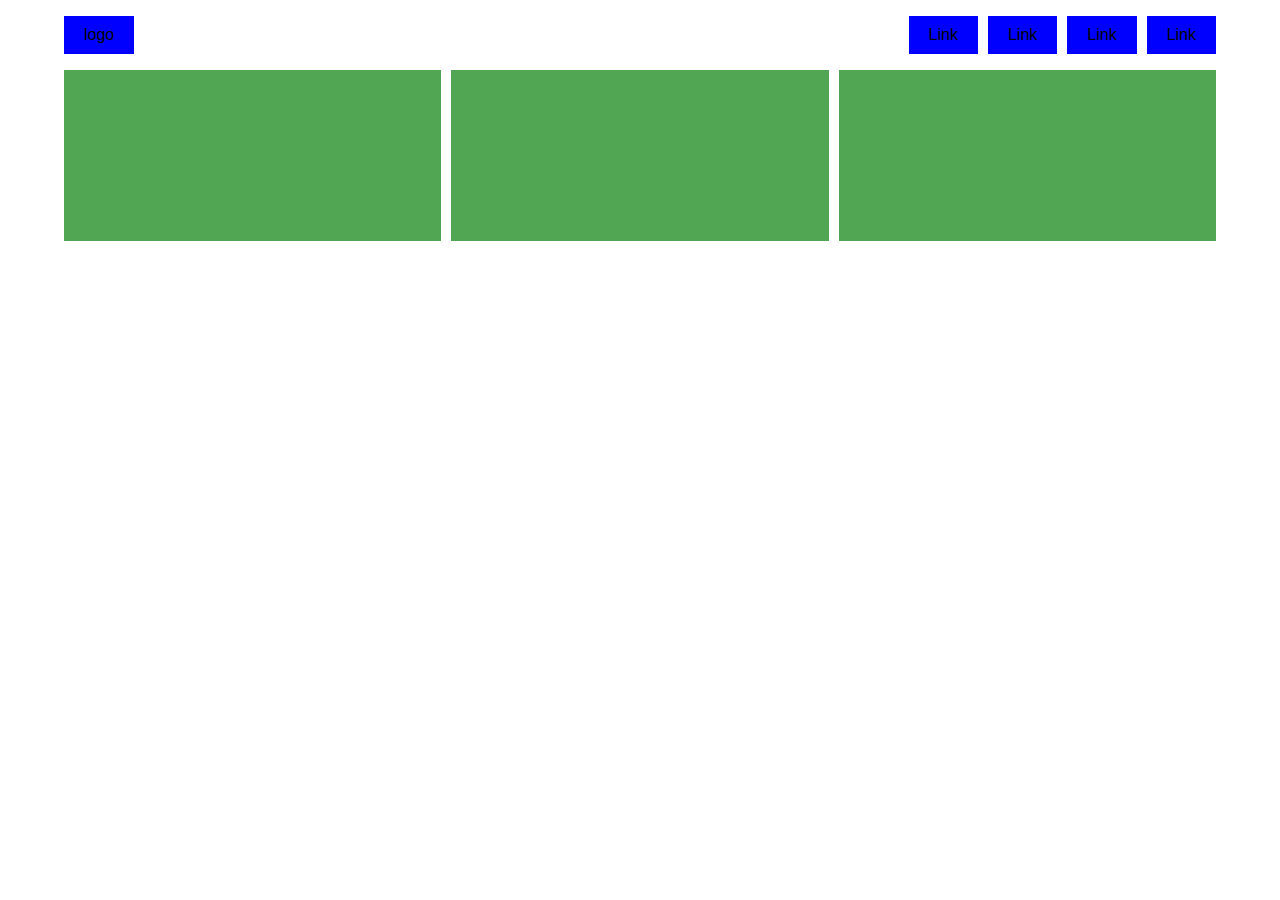
<file: examen-facundo-orellana-flex-y-grid/resposive/index.html>
<!DOCTYPE html>
<html lang="en">
  <head>
    <meta charset="UTF-8" />
    <meta http-equiv="X-UA-Compatible" content="IE=edge" />
    <meta name="viewport" content="width=device-width, initial-scale=1.0" />
    <title>resposive</title>
    <link rel="stylesheet" href="./css/normalized.css" />
    <link rel="stylesheet" href="./css/styles.css" />
  </head>
  <body class="container">
    <header>
      <div>
        <div class="mobile">
          <p>logo</p>
          <div class="buttons-responsive">
            <a href="#">Link</a>
            <a href="#">Link</a>
            <a href="#">Link</a>
            <a href="#">Link</a>
          </div>
          <a class="buton" href="#">Boton</a>
        </div>
      </div>
    </header>
    <section>
      <div class="flex-uwu">
        <img src="./images/Rectangle 2 (1).png" alt="" />
        <img src="./images/Rectangle 2 (1).png" alt="" />
        <img src="./images/Rectangle 2 (1).png" alt="" />
      </div>
    </section>
  </body>
</html>
</file>
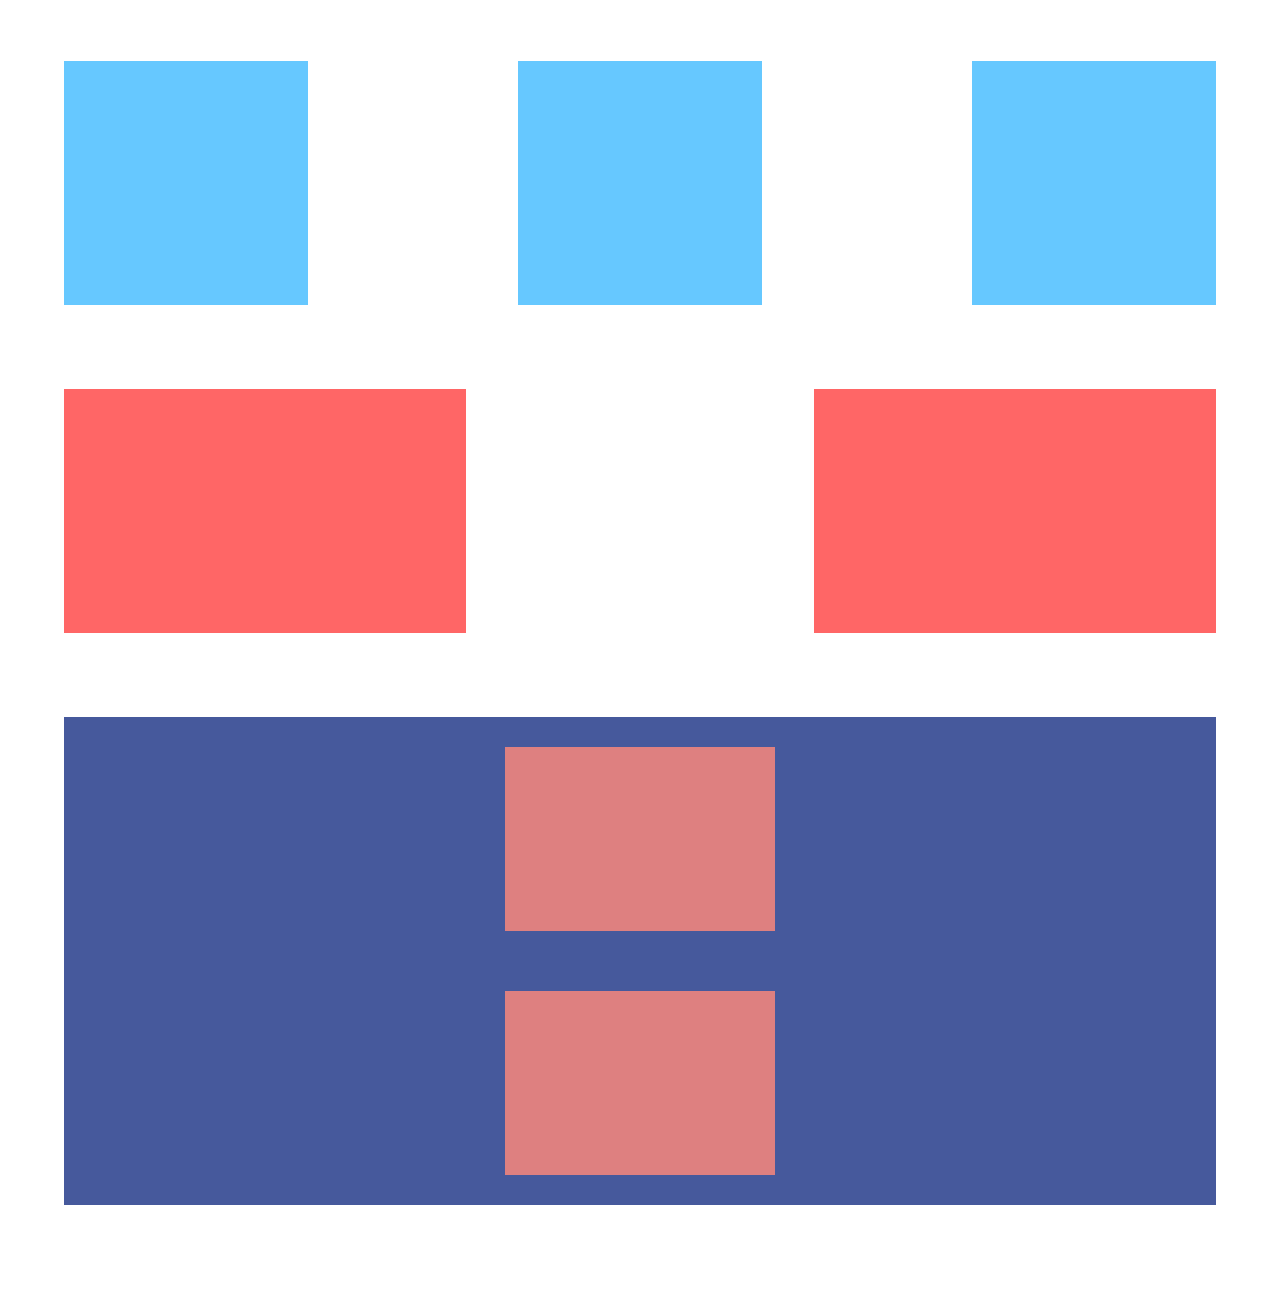
<file: examen-facundo-orellana-flex-y-grid/Flex-Box/ejercicio flexbox/index.html>
<!DOCTYPE html>
<html lang="es">
<head>
    <meta charset="UTF-8">
    <meta http-equiv="X-UA-Compatible" content="IE=edge">
    <meta name="viewport" content="width=device-width, initial-scale=1.0">
    <title>ejercicio flexbox</title>
    <link rel="stylesheet" href="./css/normalized.css">
    <link rel="stylesheet" href="./css/styles.css">
</head>
<body class="container">
<header >
    <div class="imagenes">
        <img src="./images/Rectangle cian.png" alt="">
        <img src="./images/Rectangle cian.png" alt="">
        <img src="./images/Rectangle cian.png" alt="">

    </div>
</header>
    <div class="hero ">
        <div>
            <img src="./images/Rectangle red.png" alt="rectangle red">
        </div>
        <div>
            <img src="./images/Rectangle red.png" alt="rectangle red">
        </div>
    </div>
    
    <section class="last-block">
        <img src="./images/Rectangle rose.png" alt="rectangle rose">
        <img src="./images/Rectangle rose.png" alt="rectangle rose">
    </section>
</body>
</html>
</file>
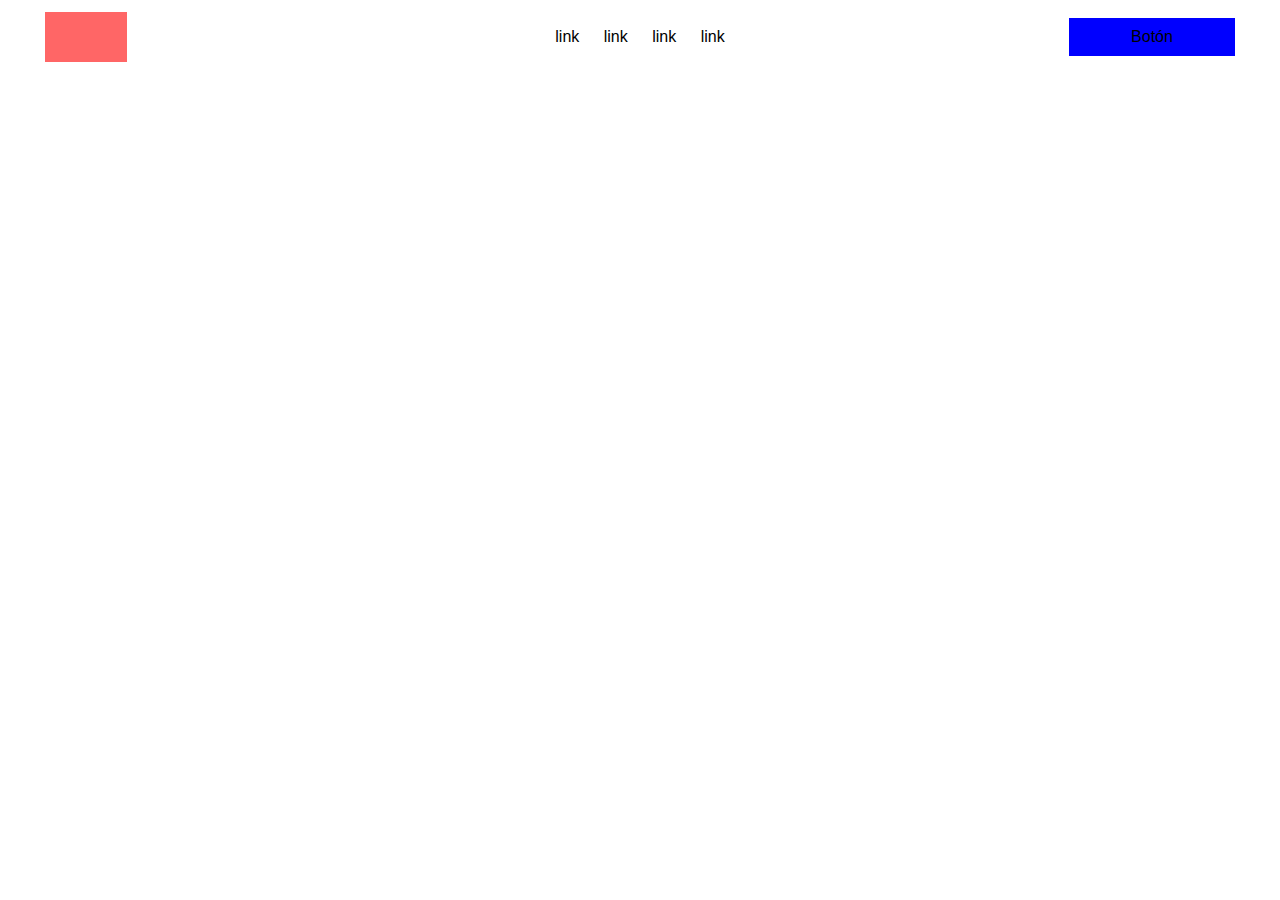
<file: examen-facundo-orellana-flex-y-grid/GRID/desafio grid/index.html>
<!DOCTYPE html>
<html lang="en">
<head>
    <meta charset="UTF-8">
    <meta http-equiv="X-UA-Compatible" content="IE=edge">
    <meta name="viewport" content="width=device-width, initial-scale=1.0">
    <title>Document</title>
    <link rel="stylesheet" href="./css/normalized.css">
    <link rel="stylesheet" href="./css/styles.css">
</head>
<body>
    <header class="grid">
        <img class="logo" src="./images/Rectangle red.png" alt="">

        <div class="navegacion">
            <a href="#">link</a>
            <a href="#">link</a>
            <a href="#">link</a>
            <a href="#">link</a>
            
        </div>

        <a  class="boton" href="#">Botón</a>
    </header>
</body>
</html>
</file>
<file: examen-facundo-orellana-flex-y-grid/resposive/css/styles.css>
html {
  box-sizing: border-box;
  font-size: 62.5%;
}

*,
*:before,
*:after {
  box-sizing: inherit;
}

body {
  font-size: 1.6rem;
  font-family: "Roboto", sans-serif;
}

img {
  max-width: 100%;
  display: block;
}

/* Globales */

a {
  text-decoration: none;
  color: #000000;
}

.container {
  width: min(90%, 117.6rem);
  margin: 0 auto;
}
/* header */
.mobile {
  display: flex;
  flex-direction: row;
  justify-content: space-between;
  align-items: center;
}
.mobile a,
p {
  background-color: blue;
  padding: 1rem 2rem;
}
.buttons-responsive {
  display: none;
}
.buttons-responsive a {
  background-color: blue;
  padding: 1rem 2rem;
}
@media (min-width: 769px) {
  .mobile .buton {
    display: none;
  }
  .buttons-responsive {
    display: flex;
    flex-direction: row;
    gap: 0 1rem;
  }
}

@media (max-width: 375px) {
  .flex-uwu {
    display: flex;
    flex-direction: column;
    row-gap: 2rem;
  }
}
@media (max-width: 768px) {
  .flex-uwu {
    display: flex;
    flex-direction: column;
    row-gap: 2rem;
  }
}
@media (min-width: 769px) {
  .flex-uwu {
    display: grid;
    grid-template-columns: repeat(3, 1fr);
    grid-template-rows: 1fr;
    column-gap: 1rem;
    justify-items: stretch;
  }
}
</file>
<file: examen-facundo-orellana-flex-y-grid/Flex-Box/ejercicio flexbox/css/styles.css>
html {
  box-sizing: border-box;
  font-size: 62.5%;
}

*,
*:before,
*:after {
  box-sizing: inherit;
}

body {
  font-size: 1.6rem;
  font-family: "Roboto", sans-serif;
}

img {
  max-width: 100%;
  display: block;
}

/* Globales */

a {
  text-decoration: none;
  color: #000000;
}

.container {
  width: min(90%, 117.6rem);
  margin: 0 auto;
}

/* header */
.imagenes {
  display: flex;
  justify-content: space-between;
  margin-top: 6.1rem;
  gap: 1rem;
}

/* hero */
.hero {
  display: flex;
  flex-direction: row;
  justify-content: space-between;
  /* display: grid;
    grid-template-columns: repeat(2 , 1fr);
    
    column-gap: 4.7rem;
   justify-items: center; */
  margin-top: 8.4rem;
  margin-bottom: 8.4rem;
  gap: 1rem;
}

/* ultimo */
.last-block {
  background-color: #46599c;
  display: flex;
  flex-direction: column;
  align-items: center;
  margin-bottom: 10rem;
}
.last-block img {
  max-width: 35.7rem;
  max-height: 24.4rem;
  padding: 3rem;
}
</file>
<file: examen-facundo-orellana-flex-y-grid/GRID/desafio grid/css/styles.css>
html {
    box-sizing: border-box;
    font-size: 62.5%;
}
    
*,
 *:before,
*:after {
    box-sizing: inherit;

}
  
body {
    font-size: 1.6rem;
    font-family: 'Roboto', sans-serif;
  }
  
img {
    max-width: 100%;
    display: block;
  }
  
  /* Globales */
  
a {
    text-decoration: none;
    color: #000000;
  }
  
.container {
    width: min(90%, 117.6rem);
    margin: 0 auto;
  }

/* deasfio */

.grid{
  display: grid;
  grid-template-columns: 1fr  3fr  1fr;
  grid-template-rows: 1fr;
  align-items: center;
  
}
.logo{
  max-width: 10rem;
  max-height: 5rem;
  margin: 1.2rem 4.5rem;

}
.navegacion{
  text-align: center;
}
.navegacion a{
  padding: 0 1rem;
}
.boton{
  background-color: blue;
  text-align: center;
  padding: 1rem;
  margin: 1.2rem 4.5rem;
}
</file>
<file: examen-facundo-orellana-flex-y-grid/resposive/css/normalized.css>
/*! normalize.css v8.0.1 | MIT License | github.com/necolas/normalize.css */

/* Document
   ========================================================================== */

/**
 * 1. Correct the line height in all browsers.
 * 2. Prevent adjustments of font size after orientation changes in iOS.
 */

 html {
    line-height: 1.15; /* 1 */
    -webkit-text-size-adjust: 100%; /* 2 */
  }
  
  /* Sections
     ========================================================================== */
  
  /**
   * Remove the margin in all browsers.
   */
  
  body {
    margin: 0;
  }
  
  /**
   * Render the `main` element consistently in IE.
   */
  
  main {
    display: block;
  }
  
  /**
   * Correct the font size and margin on `h1` elements within `section` and
   * `article` contexts in Chrome, Firefox, and Safari.
   */
  
  h1 {
    font-size: 2em;
    margin: 0.67em 0;
  }
  
  /* Grouping content
     ========================================================================== */
  
  /**
   * 1. Add the correct box sizing in Firefox.
   * 2. Show the overflow in Edge and IE.
   */
  
  hr {
    box-sizing: content-box; /* 1 */
    height: 0; /* 1 */
    overflow: visible; /* 2 */
  }
  
  /**
   * 1. Correct the inheritance and scaling of font size in all browsers.
   * 2. Correct the odd `em` font sizing in all browsers.
   */
  
  pre {
    font-family: monospace, monospace; /* 1 */
    font-size: 1em; /* 2 */
  }
  
  /* Text-level semantics
     ========================================================================== */
  
  /**
   * Remove the gray background on active links in IE 10.
   */
  
  a {
    background-color: transparent;
  }
  
  /**
   * 1. Remove the bottom border in Chrome 57-
   * 2. Add the correct text decoration in Chrome, Edge, IE, Opera, and Safari.
   */
  
  abbr[title] {
    border-bottom: none; /* 1 */
    text-decoration: underline; /* 2 */
    text-decoration: underline dotted; /* 2 */
  }
  
  /**
   * Add the correct font weight in Chrome, Edge, and Safari.
   */
  
  b,
  strong {
    font-weight: bolder;
  }
  
  /**
   * 1. Correct the inheritance and scaling of font size in all browsers.
   * 2. Correct the odd `em` font sizing in all browsers.
   */
  
  code,
  kbd,
  samp {
    font-family: monospace, monospace; /* 1 */
    font-size: 1em; /* 2 */
  }
  
  /**
   * Add the correct font size in all browsers.
   */
  
  small {
    font-size: 80%;
  }
  
  /**
   * Prevent `sub` and `sup` elements from affecting the line height in
   * all browsers.
   */
  
  sub,
  sup {
    font-size: 75%;
    line-height: 0;
    position: relative;
    vertical-align: baseline;
  }
  
  sub {
    bottom: -0.25em;
  }
  
  sup {
    top: -0.5em;
  }
  
  /* Embedded content
     ========================================================================== */
  
  /**
   * Remove the border on images inside links in IE 10.
   */
  
  img {
    border-style: none;
  }
  
  /* Forms
     ========================================================================== */
  
  /**
   * 1. Change the font styles in all browsers.
   * 2. Remove the margin in Firefox and Safari.
   */
  
  button,
  input,
  optgroup,
  select,
  textarea {
    font-family: inherit; /* 1 */
    font-size: 100%; /* 1 */
    line-height: 1.15; /* 1 */
    margin: 0; /* 2 */
  }
  
  /**
   * Show the overflow in IE.
   * 1. Show the overflow in Edge.
   */
  
  button,
  input { /* 1 */
    overflow: visible;
  }
  
  /**
   * Remove the inheritance of text transform in Edge, Firefox, and IE.
   * 1. Remove the inheritance of text transform in Firefox.
   */
  
  button,
  select { /* 1 */
    text-transform: none;
  }
  
  /**
   * Correct the inability to style clickable types in iOS and Safari.
   */
  
  button,
  [type="button"],
  [type="reset"],
  [type="submit"] {
    -webkit-appearance: button;
  }
  
  /**
   * Remove the inner border and padding in Firefox.
   */
  
  button::-moz-focus-inner,
  [type="button"]::-moz-focus-inner,
  [type="reset"]::-moz-focus-inner,
  [type="submit"]::-moz-focus-inner {
    border-style: none;
    padding: 0;
  }
  
  /**
   * Restore the focus styles unset by the previous rule.
   */
  
  button:-moz-focusring,
  [type="button"]:-moz-focusring,
  [type="reset"]:-moz-focusring,
  [type="submit"]:-moz-focusring {
    outline: 1px dotted ButtonText;
  }
  
  /**
   * Correct the padding in Firefox.
   */
  
  fieldset {
    padding: 0.35em 0.75em 0.625em;
  }
  
  /**
   * 1. Correct the text wrapping in Edge and IE.
   * 2. Correct the color inheritance from `fieldset` elements in IE.
   * 3. Remove the padding so developers are not caught out when they zero out
   *    `fieldset` elements in all browsers.
   */
  
  legend {
    box-sizing: border-box; /* 1 */
    color: inherit; /* 2 */
    display: table; /* 1 */
    max-width: 100%; /* 1 */
    padding: 0; /* 3 */
    white-space: normal; /* 1 */
  }
  
  /**
   * Add the correct vertical alignment in Chrome, Firefox, and Opera.
   */
  
  progress {
    vertical-align: baseline;
  }
  
  /**
   * Remove the default vertical scrollbar in IE 10+.
   */
  
  textarea {
    overflow: auto;
  }
  
  /**
   * 1. Add the correct box sizing in IE 10.
   * 2. Remove the padding in IE 10.
   */
  
  [type="checkbox"],
  [type="radio"] {
    box-sizing: border-box; /* 1 */
    padding: 0; /* 2 */
  }
  
  /**
   * Correct the cursor style of increment and decrement buttons in Chrome.
   */
  
  [type="number"]::-webkit-inner-spin-button,
  [type="number"]::-webkit-outer-spin-button {
    height: auto;
  }
  
  /**
   * 1. Correct the odd appearance in Chrome and Safari.
   * 2. Correct the outline style in Safari.
   */
  
  [type="search"] {
    -webkit-appearance: textfield; /* 1 */
    outline-offset: -2px; /* 2 */
  }
  
  /**
   * Remove the inner padding in Chrome and Safari on macOS.
   */
  
  [type="search"]::-webkit-search-decoration {
    -webkit-appearance: none;
  }
  
  /**
   * 1. Correct the inability to style clickable types in iOS and Safari.
   * 2. Change font properties to `inherit` in Safari.
   */
  
  ::-webkit-file-upload-button {
    -webkit-appearance: button; /* 1 */
    font: inherit; /* 2 */
  }
  
  /* Interactive
     ========================================================================== */
  
  /*
   * Add the correct display in Edge, IE 10+, and Firefox.
   */
  
  details {
    display: block;
  }
  
  /*
   * Add the correct display in all browsers.
   */
  
  summary {
    display: list-item;
  }
  
  /* Misc
     ========================================================================== */
  
  /**
   * Add the correct display in IE 10+.
   */
  
  template {
    display: none;
  }
  
  /**
   * Add the correct display in IE 10.
   */
  
  [hidden] {
    display: none;
  }
</file>
<file: examen-facundo-orellana-flex-y-grid/Flex-Box/ejercicio flexbox/css/normalized.css>
/*! normalize.css v8.0.1 | MIT License | github.com/necolas/normalize.css */

/* Document
   ========================================================================== */

/**
 * 1. Correct the line height in all browsers.
 * 2. Prevent adjustments of font size after orientation changes in iOS.
 */

 html {
    line-height: 1.15; /* 1 */
    -webkit-text-size-adjust: 100%; /* 2 */
  }
  
  /* Sections
     ========================================================================== */
  
  /**
   * Remove the margin in all browsers.
   */
  
  body {
    margin: 0;
  }
  
  /**
   * Render the `main` element consistently in IE.
   */
  
  main {
    display: block;
  }
  
  /**
   * Correct the font size and margin on `h1` elements within `section` and
   * `article` contexts in Chrome, Firefox, and Safari.
   */
  
  h1 {
    font-size: 2em;
    margin: 0.67em 0;
  }
  
  /* Grouping content
     ========================================================================== */
  
  /**
   * 1. Add the correct box sizing in Firefox.
   * 2. Show the overflow in Edge and IE.
   */
  
  hr {
    box-sizing: content-box; /* 1 */
    height: 0; /* 1 */
    overflow: visible; /* 2 */
  }
  
  /**
   * 1. Correct the inheritance and scaling of font size in all browsers.
   * 2. Correct the odd `em` font sizing in all browsers.
   */
  
  pre {
    font-family: monospace, monospace; /* 1 */
    font-size: 1em; /* 2 */
  }
  
  /* Text-level semantics
     ========================================================================== */
  
  /**
   * Remove the gray background on active links in IE 10.
   */
  
  a {
    background-color: transparent;
  }
  
  /**
   * 1. Remove the bottom border in Chrome 57-
   * 2. Add the correct text decoration in Chrome, Edge, IE, Opera, and Safari.
   */
  
  abbr[title] {
    border-bottom: none; /* 1 */
    text-decoration: underline; /* 2 */
    text-decoration: underline dotted; /* 2 */
  }
  
  /**
   * Add the correct font weight in Chrome, Edge, and Safari.
   */
  
  b,
  strong {
    font-weight: bolder;
  }
  
  /**
   * 1. Correct the inheritance and scaling of font size in all browsers.
   * 2. Correct the odd `em` font sizing in all browsers.
   */
  
  code,
  kbd,
  samp {
    font-family: monospace, monospace; /* 1 */
    font-size: 1em; /* 2 */
  }
  
  /**
   * Add the correct font size in all browsers.
   */
  
  small {
    font-size: 80%;
  }
  
  /**
   * Prevent `sub` and `sup` elements from affecting the line height in
   * all browsers.
   */
  
  sub,
  sup {
    font-size: 75%;
    line-height: 0;
    position: relative;
    vertical-align: baseline;
  }
  
  sub {
    bottom: -0.25em;
  }
  
  sup {
    top: -0.5em;
  }
  
  /* Embedded content
     ========================================================================== */
  
  /**
   * Remove the border on images inside links in IE 10.
   */
  
  img {
    border-style: none;
  }
  
  /* Forms
     ========================================================================== */
  
  /**
   * 1. Change the font styles in all browsers.
   * 2. Remove the margin in Firefox and Safari.
   */
  
  button,
  input,
  optgroup,
  select,
  textarea {
    font-family: inherit; /* 1 */
    font-size: 100%; /* 1 */
    line-height: 1.15; /* 1 */
    margin: 0; /* 2 */
  }
  
  /**
   * Show the overflow in IE.
   * 1. Show the overflow in Edge.
   */
  
  button,
  input { /* 1 */
    overflow: visible;
  }
  
  /**
   * Remove the inheritance of text transform in Edge, Firefox, and IE.
   * 1. Remove the inheritance of text transform in Firefox.
   */
  
  button,
  select { /* 1 */
    text-transform: none;
  }
  
  /**
   * Correct the inability to style clickable types in iOS and Safari.
   */
  
  button,
  [type="button"],
  [type="reset"],
  [type="submit"] {
    -webkit-appearance: button;
  }
  
  /**
   * Remove the inner border and padding in Firefox.
   */
  
  button::-moz-focus-inner,
  [type="button"]::-moz-focus-inner,
  [type="reset"]::-moz-focus-inner,
  [type="submit"]::-moz-focus-inner {
    border-style: none;
    padding: 0;
  }
  
  /**
   * Restore the focus styles unset by the previous rule.
   */
  
  button:-moz-focusring,
  [type="button"]:-moz-focusring,
  [type="reset"]:-moz-focusring,
  [type="submit"]:-moz-focusring {
    outline: 1px dotted ButtonText;
  }
  
  /**
   * Correct the padding in Firefox.
   */
  
  fieldset {
    padding: 0.35em 0.75em 0.625em;
  }
  
  /**
   * 1. Correct the text wrapping in Edge and IE.
   * 2. Correct the color inheritance from `fieldset` elements in IE.
   * 3. Remove the padding so developers are not caught out when they zero out
   *    `fieldset` elements in all browsers.
   */
  
  legend {
    box-sizing: border-box; /* 1 */
    color: inherit; /* 2 */
    display: table; /* 1 */
    max-width: 100%; /* 1 */
    padding: 0; /* 3 */
    white-space: normal; /* 1 */
  }
  
  /**
   * Add the correct vertical alignment in Chrome, Firefox, and Opera.
   */
  
  progress {
    vertical-align: baseline;
  }
  
  /**
   * Remove the default vertical scrollbar in IE 10+.
   */
  
  textarea {
    overflow: auto;
  }
  
  /**
   * 1. Add the correct box sizing in IE 10.
   * 2. Remove the padding in IE 10.
   */
  
  [type="checkbox"],
  [type="radio"] {
    box-sizing: border-box; /* 1 */
    padding: 0; /* 2 */
  }
  
  /**
   * Correct the cursor style of increment and decrement buttons in Chrome.
   */
  
  [type="number"]::-webkit-inner-spin-button,
  [type="number"]::-webkit-outer-spin-button {
    height: auto;
  }
  
  /**
   * 1. Correct the odd appearance in Chrome and Safari.
   * 2. Correct the outline style in Safari.
   */
  
  [type="search"] {
    -webkit-appearance: textfield; /* 1 */
    outline-offset: -2px; /* 2 */
  }
  
  /**
   * Remove the inner padding in Chrome and Safari on macOS.
   */
  
  [type="search"]::-webkit-search-decoration {
    -webkit-appearance: none;
  }
  
  /**
   * 1. Correct the inability to style clickable types in iOS and Safari.
   * 2. Change font properties to `inherit` in Safari.
   */
  
  ::-webkit-file-upload-button {
    -webkit-appearance: button; /* 1 */
    font: inherit; /* 2 */
  }
  
  /* Interactive
     ========================================================================== */
  
  /*
   * Add the correct display in Edge, IE 10+, and Firefox.
   */
  
  details {
    display: block;
  }
  
  /*
   * Add the correct display in all browsers.
   */
  
  summary {
    display: list-item;
  }
  
  /* Misc
     ========================================================================== */
  
  /**
   * Add the correct display in IE 10+.
   */
  
  template {
    display: none;
  }
  
  /**
   * Add the correct display in IE 10.
   */
  
  [hidden] {
    display: none;
  }
</file>
<file: examen-facundo-orellana-flex-y-grid/GRID/desafio grid/css/normalized.css>
/*! normalize.css v8.0.1 | MIT License | github.com/necolas/normalize.css */

/* Document
   ========================================================================== */

/**
 * 1. Correct the line height in all browsers.
 * 2. Prevent adjustments of font size after orientation changes in iOS.
 */

 html {
    line-height: 1.15; /* 1 */
    -webkit-text-size-adjust: 100%; /* 2 */
  }
  
  /* Sections
     ========================================================================== */
  
  /**
   * Remove the margin in all browsers.
   */
  
  body {
    margin: 0;
  }
  
  /**
   * Render the `main` element consistently in IE.
   */
  
  main {
    display: block;
  }
  
  /**
   * Correct the font size and margin on `h1` elements within `section` and
   * `article` contexts in Chrome, Firefox, and Safari.
   */
  
  h1 {
    font-size: 2em;
    margin: 0.67em 0;
  }
  
  /* Grouping content
     ========================================================================== */
  
  /**
   * 1. Add the correct box sizing in Firefox.
   * 2. Show the overflow in Edge and IE.
   */
  
  hr {
    box-sizing: content-box; /* 1 */
    height: 0; /* 1 */
    overflow: visible; /* 2 */
  }
  
  /**
   * 1. Correct the inheritance and scaling of font size in all browsers.
   * 2. Correct the odd `em` font sizing in all browsers.
   */
  
  pre {
    font-family: monospace, monospace; /* 1 */
    font-size: 1em; /* 2 */
  }
  
  /* Text-level semantics
     ========================================================================== */
  
  /**
   * Remove the gray background on active links in IE 10.
   */
  
  a {
    background-color: transparent;
  }
  
  /**
   * 1. Remove the bottom border in Chrome 57-
   * 2. Add the correct text decoration in Chrome, Edge, IE, Opera, and Safari.
   */
  
  abbr[title] {
    border-bottom: none; /* 1 */
    text-decoration: underline; /* 2 */
    text-decoration: underline dotted; /* 2 */
  }
  
  /**
   * Add the correct font weight in Chrome, Edge, and Safari.
   */
  
  b,
  strong {
    font-weight: bolder;
  }
  
  /**
   * 1. Correct the inheritance and scaling of font size in all browsers.
   * 2. Correct the odd `em` font sizing in all browsers.
   */
  
  code,
  kbd,
  samp {
    font-family: monospace, monospace; /* 1 */
    font-size: 1em; /* 2 */
  }
  
  /**
   * Add the correct font size in all browsers.
   */
  
  small {
    font-size: 80%;
  }
  
  /**
   * Prevent `sub` and `sup` elements from affecting the line height in
   * all browsers.
   */
  
  sub,
  sup {
    font-size: 75%;
    line-height: 0;
    position: relative;
    vertical-align: baseline;
  }
  
  sub {
    bottom: -0.25em;
  }
  
  sup {
    top: -0.5em;
  }
  
  /* Embedded content
     ========================================================================== */
  
  /**
   * Remove the border on images inside links in IE 10.
   */
  
  img {
    border-style: none;
  }
  
  /* Forms
     ========================================================================== */
  
  /**
   * 1. Change the font styles in all browsers.
   * 2. Remove the margin in Firefox and Safari.
   */
  
  button,
  input,
  optgroup,
  select,
  textarea {
    font-family: inherit; /* 1 */
    font-size: 100%; /* 1 */
    line-height: 1.15; /* 1 */
    margin: 0; /* 2 */
  }
  
  /**
   * Show the overflow in IE.
   * 1. Show the overflow in Edge.
   */
  
  button,
  input { /* 1 */
    overflow: visible;
  }
  
  /**
   * Remove the inheritance of text transform in Edge, Firefox, and IE.
   * 1. Remove the inheritance of text transform in Firefox.
   */
  
  button,
  select { /* 1 */
    text-transform: none;
  }
  
  /**
   * Correct the inability to style clickable types in iOS and Safari.
   */
  
  button,
  [type="button"],
  [type="reset"],
  [type="submit"] {
    -webkit-appearance: button;
  }
  
  /**
   * Remove the inner border and padding in Firefox.
   */
  
  button::-moz-focus-inner,
  [type="button"]::-moz-focus-inner,
  [type="reset"]::-moz-focus-inner,
  [type="submit"]::-moz-focus-inner {
    border-style: none;
    padding: 0;
  }
  
  /**
   * Restore the focus styles unset by the previous rule.
   */
  
  button:-moz-focusring,
  [type="button"]:-moz-focusring,
  [type="reset"]:-moz-focusring,
  [type="submit"]:-moz-focusring {
    outline: 1px dotted ButtonText;
  }
  
  /**
   * Correct the padding in Firefox.
   */
  
  fieldset {
    padding: 0.35em 0.75em 0.625em;
  }
  
  /**
   * 1. Correct the text wrapping in Edge and IE.
   * 2. Correct the color inheritance from `fieldset` elements in IE.
   * 3. Remove the padding so developers are not caught out when they zero out
   *    `fieldset` elements in all browsers.
   */
  
  legend {
    box-sizing: border-box; /* 1 */
    color: inherit; /* 2 */
    display: table; /* 1 */
    max-width: 100%; /* 1 */
    padding: 0; /* 3 */
    white-space: normal; /* 1 */
  }
  
  /**
   * Add the correct vertical alignment in Chrome, Firefox, and Opera.
   */
  
  progress {
    vertical-align: baseline;
  }
  
  /**
   * Remove the default vertical scrollbar in IE 10+.
   */
  
  textarea {
    overflow: auto;
  }
  
  /**
   * 1. Add the correct box sizing in IE 10.
   * 2. Remove the padding in IE 10.
   */
  
  [type="checkbox"],
  [type="radio"] {
    box-sizing: border-box; /* 1 */
    padding: 0; /* 2 */
  }
  
  /**
   * Correct the cursor style of increment and decrement buttons in Chrome.
   */
  
  [type="number"]::-webkit-inner-spin-button,
  [type="number"]::-webkit-outer-spin-button {
    height: auto;
  }
  
  /**
   * 1. Correct the odd appearance in Chrome and Safari.
   * 2. Correct the outline style in Safari.
   */
  
  [type="search"] {
    -webkit-appearance: textfield; /* 1 */
    outline-offset: -2px; /* 2 */
  }
  
  /**
   * Remove the inner padding in Chrome and Safari on macOS.
   */
  
  [type="search"]::-webkit-search-decoration {
    -webkit-appearance: none;
  }
  
  /**
   * 1. Correct the inability to style clickable types in iOS and Safari.
   * 2. Change font properties to `inherit` in Safari.
   */
  
  ::-webkit-file-upload-button {
    -webkit-appearance: button; /* 1 */
    font: inherit; /* 2 */
  }
  
  /* Interactive
     ========================================================================== */
  
  /*
   * Add the correct display in Edge, IE 10+, and Firefox.
   */
  
  details {
    display: block;
  }
  
  /*
   * Add the correct display in all browsers.
   */
  
  summary {
    display: list-item;
  }
  
  /* Misc
     ========================================================================== */
  
  /**
   * Add the correct display in IE 10+.
   */
  
  template {
    display: none;
  }
  
  /**
   * Add the correct display in IE 10.
   */
  
  [hidden] {
    display: none;
  }
</file>
